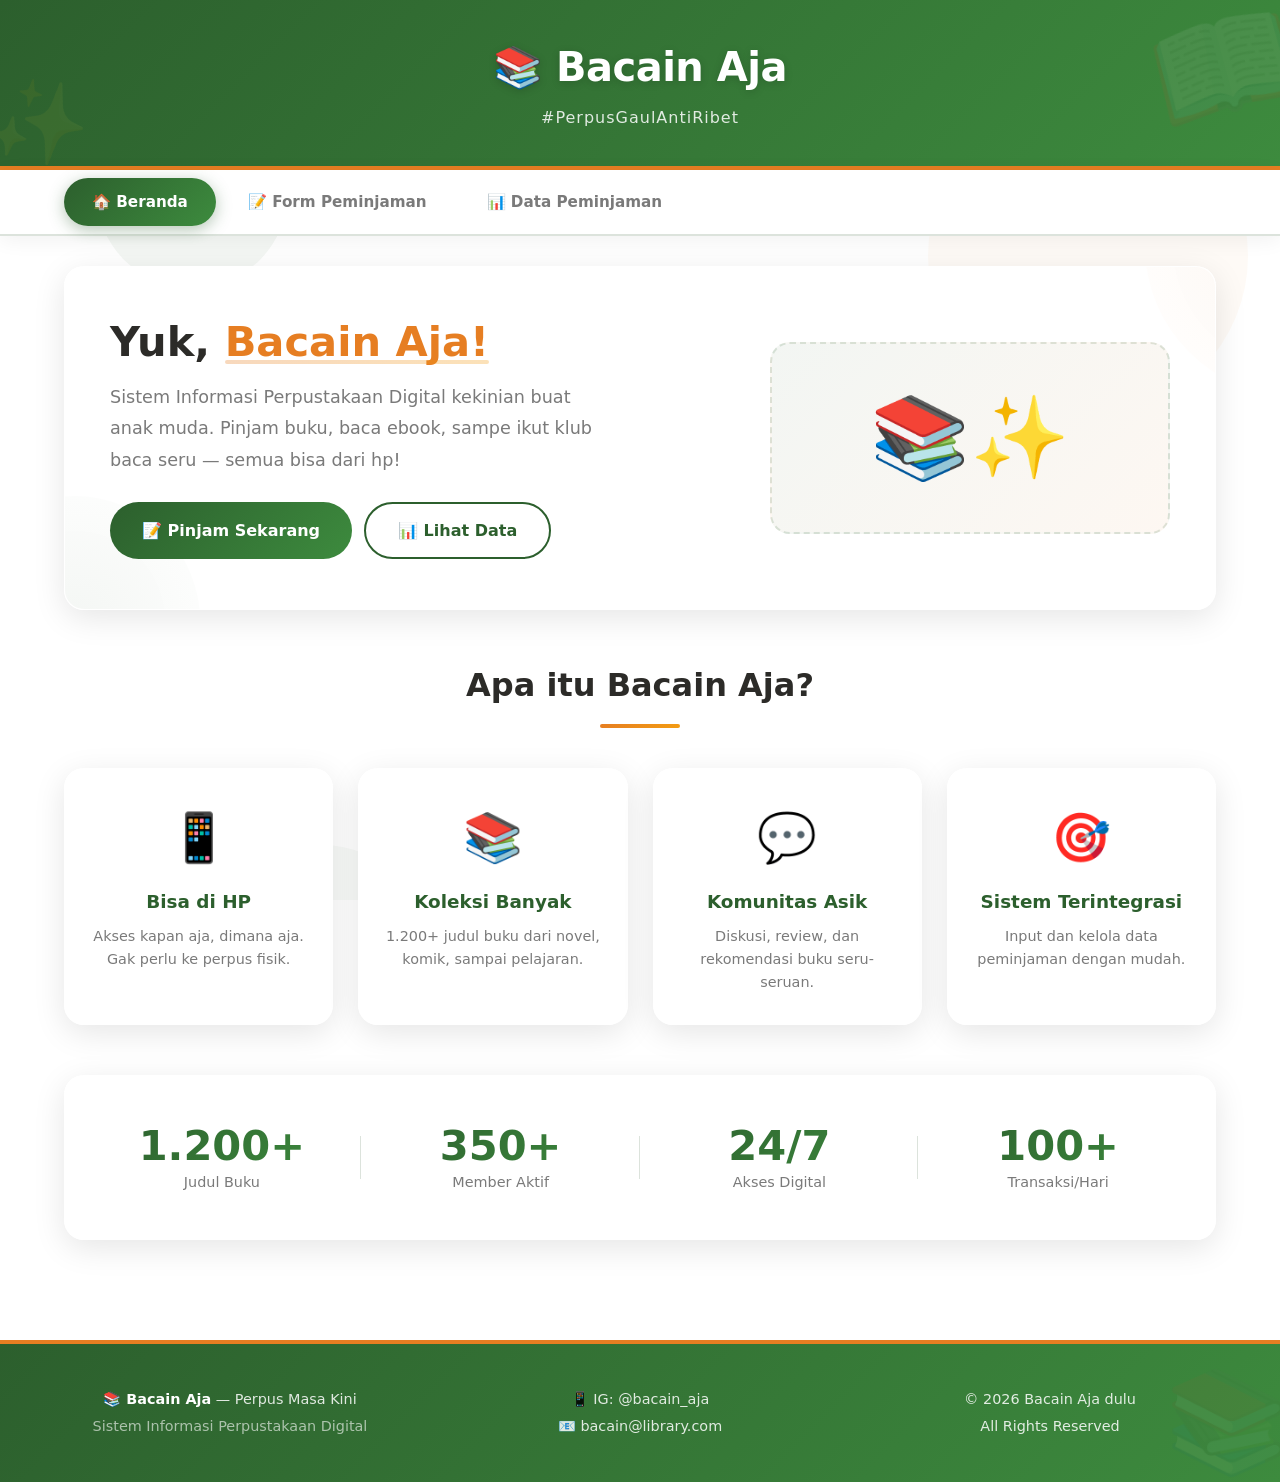
<file: index.html>
<!DOCTYPE html>
<html lang="id">
<head>
    <meta charset="UTF-8">
    <meta name="viewport" content="width=device-width, initial-scale=1.0">
    <title>Bacain Aja - Sistem Informasi Perpustakaan</title>
    <link rel="stylesheet" href="css/style.css">
</head>
<body>

    <header>
        <div class="header-content">
            <h1>📚 Bacain Aja</h1>
            <p class="tagline">#PerpusGaulAntiRibet</p>
        </div>
    </header>

    <nav>
        <div class="nav-bar">
            <input type="checkbox" id="menu-check">
            <label for="menu-check" class="menu-btn">☰</label>
            <ul class="menu">
                <li><a href="index.html" class="active">🏠 Beranda</a></li>
                <li><a href="form.html">📝 Form Peminjaman</a></li>
                <li><a href="data.html">📊 Data Peminjaman</a></li>
            </ul>
        </div>
    </nav>

    <main>
        <div class="wrapper">
            <section class="hero">
                <div class="hero-kiri">
                    <h2>Yuk, <span class="oren">Bacain Aja!</span></h2>
                    <p>Sistem Informasi Perpustakaan Digital kekinian buat anak muda. Pinjam buku, baca ebook, sampe ikut klub baca seru — semua bisa dari hp!</p>
                    <div class="hero-buttons">
                        <a href="form.html" class="tombol primary">📝 Pinjam Sekarang</a>
                        <a href="data.html" class="tombol secondary">📊 Lihat Data</a>
                    </div>
                </div>
                <div class="hero-kanan">
                    📚✨
                </div>
            </section>

            <section class="deskripsi">
                <h3>Apa itu Bacain Aja?</h3>
                <div class="card-group">
                    <div class="card">
                        <div class="icon">📱</div>
                        <h4>Bisa di HP</h4>
                        <p>Akses kapan aja, dimana aja. Gak perlu ke perpus fisik.</p>
                    </div>
                    <div class="card">
                        <div class="icon">📚</div>
                        <h4>Koleksi Banyak</h4>
                        <p>1.200+ judul buku dari novel, komik, sampai pelajaran.</p>
                    </div>
                    <div class="card">
                        <div class="icon">💬</div>
                        <h4>Komunitas Asik</h4>
                        <p>Diskusi, review, dan rekomendasi buku seru-seruan.</p>
                    </div>
                    <div class="card">
                        <div class="icon">🎯</div>
                        <h4>Sistem Terintegrasi</h4>
                        <p>Input dan kelola data peminjaman dengan mudah.</p>
                    </div>
                </div>
            </section>

            <section class="stat">
                <div class="stat-item">
                    <span class="big">1.200+</span>
                    <span>Judul Buku</span>
                </div>
                <div class="stat-item">
                    <span class="big">350+</span>
                    <span>Member Aktif</span>
                </div>
                <div class="stat-item">
                    <span class="big">24/7</span>
                    <span>Akses Digital</span>
                </div>
                <div class="stat-item">
                    <span class="big">100+</span>
                    <span>Transaksi/Hari</span>
                </div>
            </section>
        </div>
    </main>

    <footer>
        <div class="footer-content">
            <div>
                <p><strong>📚 Bacain Aja</strong> — Perpus Masa Kini</p>
                <p class="footer-tagline">Sistem Informasi Perpustakaan Digital</p>
            </div>
            <div>
                <p>📱 IG: @bacain_aja</p>
                <p>📧 bacain@library.com</p>
            </div>
            <div>
                <p>© 2026 Bacain Aja dulu</p>
                <p>All Rights Reserved</p>
            </div>
        </div>
    </footer>

    <script src="js/script.js"></script>
</body>
</html>
</file>
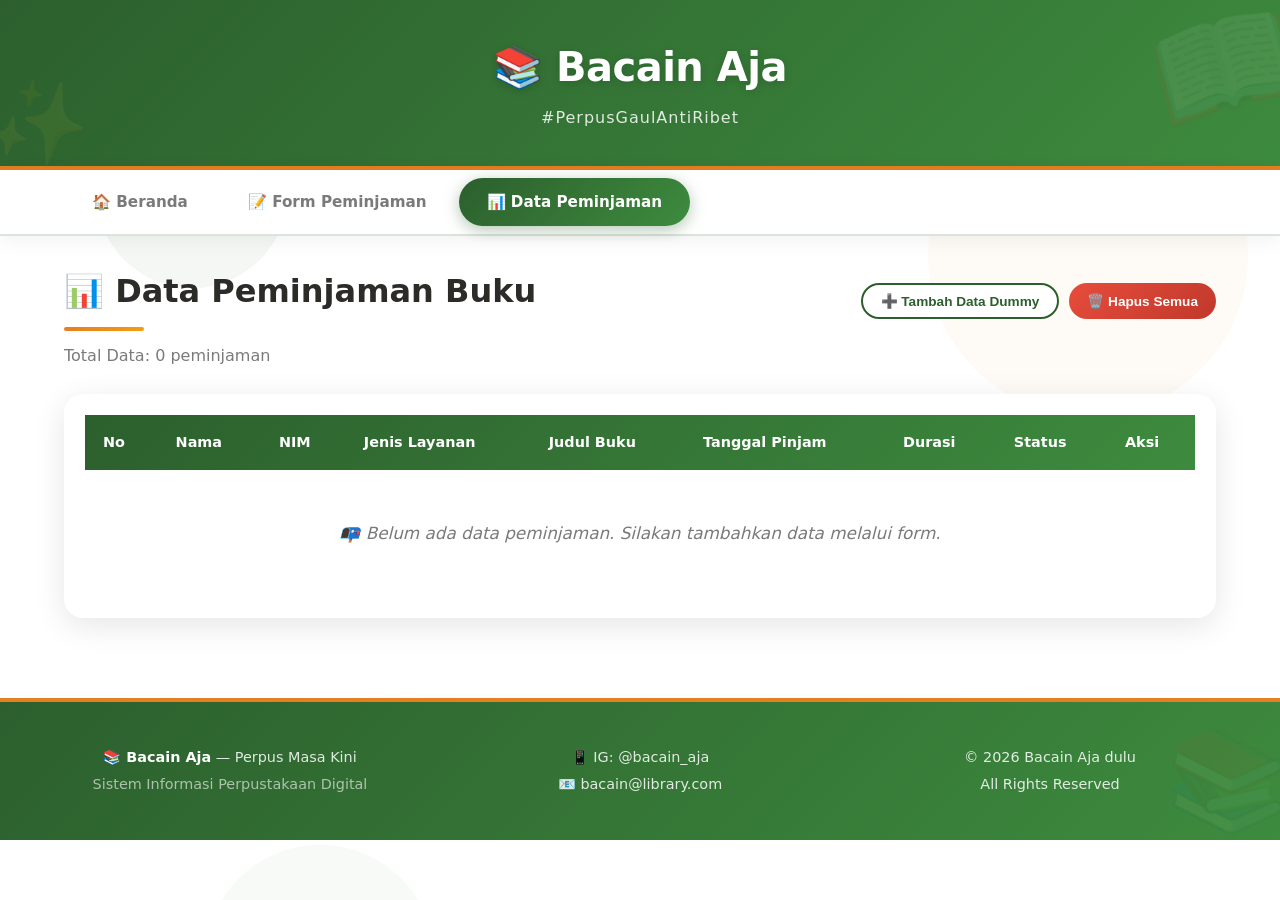
<file: data.html>
<!DOCTYPE html>
<html lang="id">
<head>
    <meta charset="UTF-8">
    <meta name="viewport" content="width=device-width, initial-scale=1.0">
    <title>Data Peminjaman - Bacain Aja</title>
    <link rel="stylesheet" href="css/style.css">
</head>
<body>

    <header>
        <div class="header-content">
            <h1>📚 Bacain Aja</h1>
            <p class="tagline">#PerpusGaulAntiRibet</p>
        </div>
    </header>

    <nav>
        <div class="nav-bar">
            <input type="checkbox" id="menu-check">
            <label for="menu-check" class="menu-btn">☰</label>
            <ul class="menu">
                <li><a href="index.html">🏠 Beranda</a></li>
                <li><a href="form.html">📝 Form Peminjaman</a></li>
                <li><a href="data.html" class="active">📊 Data Peminjaman</a></li>
            </ul>
        </div>
    </nav>

    <main>
        <div class="wrapper">
            <section class="data-section">
                <div class="data-header">
                    <h2>📊 Data Peminjaman Buku</h2>
                    <div class="data-actions">
                        <button onclick="tambahDataDummy()" class="tombol secondary small">➕ Tambah Data Dummy</button>
                        <button onclick="hapusSemuaData()" class="tombol danger small">🗑️ Hapus Semua</button>
                    </div>
                </div>
                
                <p class="data-subtitle">Total Data: <span id="totalData">0</span> peminjaman</p>

                <div class="table-container">
                    <table id="dataTable">
                        <thead>
                            <tr>
                                <th>No</th>
                                <th>Nama</th>
                                <th>NIM</th>
                                <th>Jenis Layanan</th>
                                <th>Judul Buku</th>
                                <th>Tanggal Pinjam</th>
                                <th>Durasi</th>
                                <th>Status</th>
                                <th>Aksi</th>
                            </tr>
                        </thead>
                        <tbody id="tableBody">
                            <tr>
                                <td colspan="9" class="empty-data">Belum ada data peminjaman. Silakan tambahkan data melalui form.</td>
                            </tr>
                        </tbody>
                    </table>
                </div>
            </section>
        </div>
    </main>

    <footer>
        <div class="footer-content">
            <div>
                <p><strong>📚 Bacain Aja</strong> — Perpus Masa Kini</p>
                <p class="footer-tagline">Sistem Informasi Perpustakaan Digital</p>
            </div>
            <div>
                <p>📱 IG: @bacain_aja</p>
                <p>📧 bacain@library.com</p>
            </div>
            <div>
                <p>© 2026 Bacain Aja dulu</p>
                <p>All Rights Reserved</p>
            </div>
        </div>
    </footer>

    <script src="js/script.js"></script>
</body>
</html>
</file>
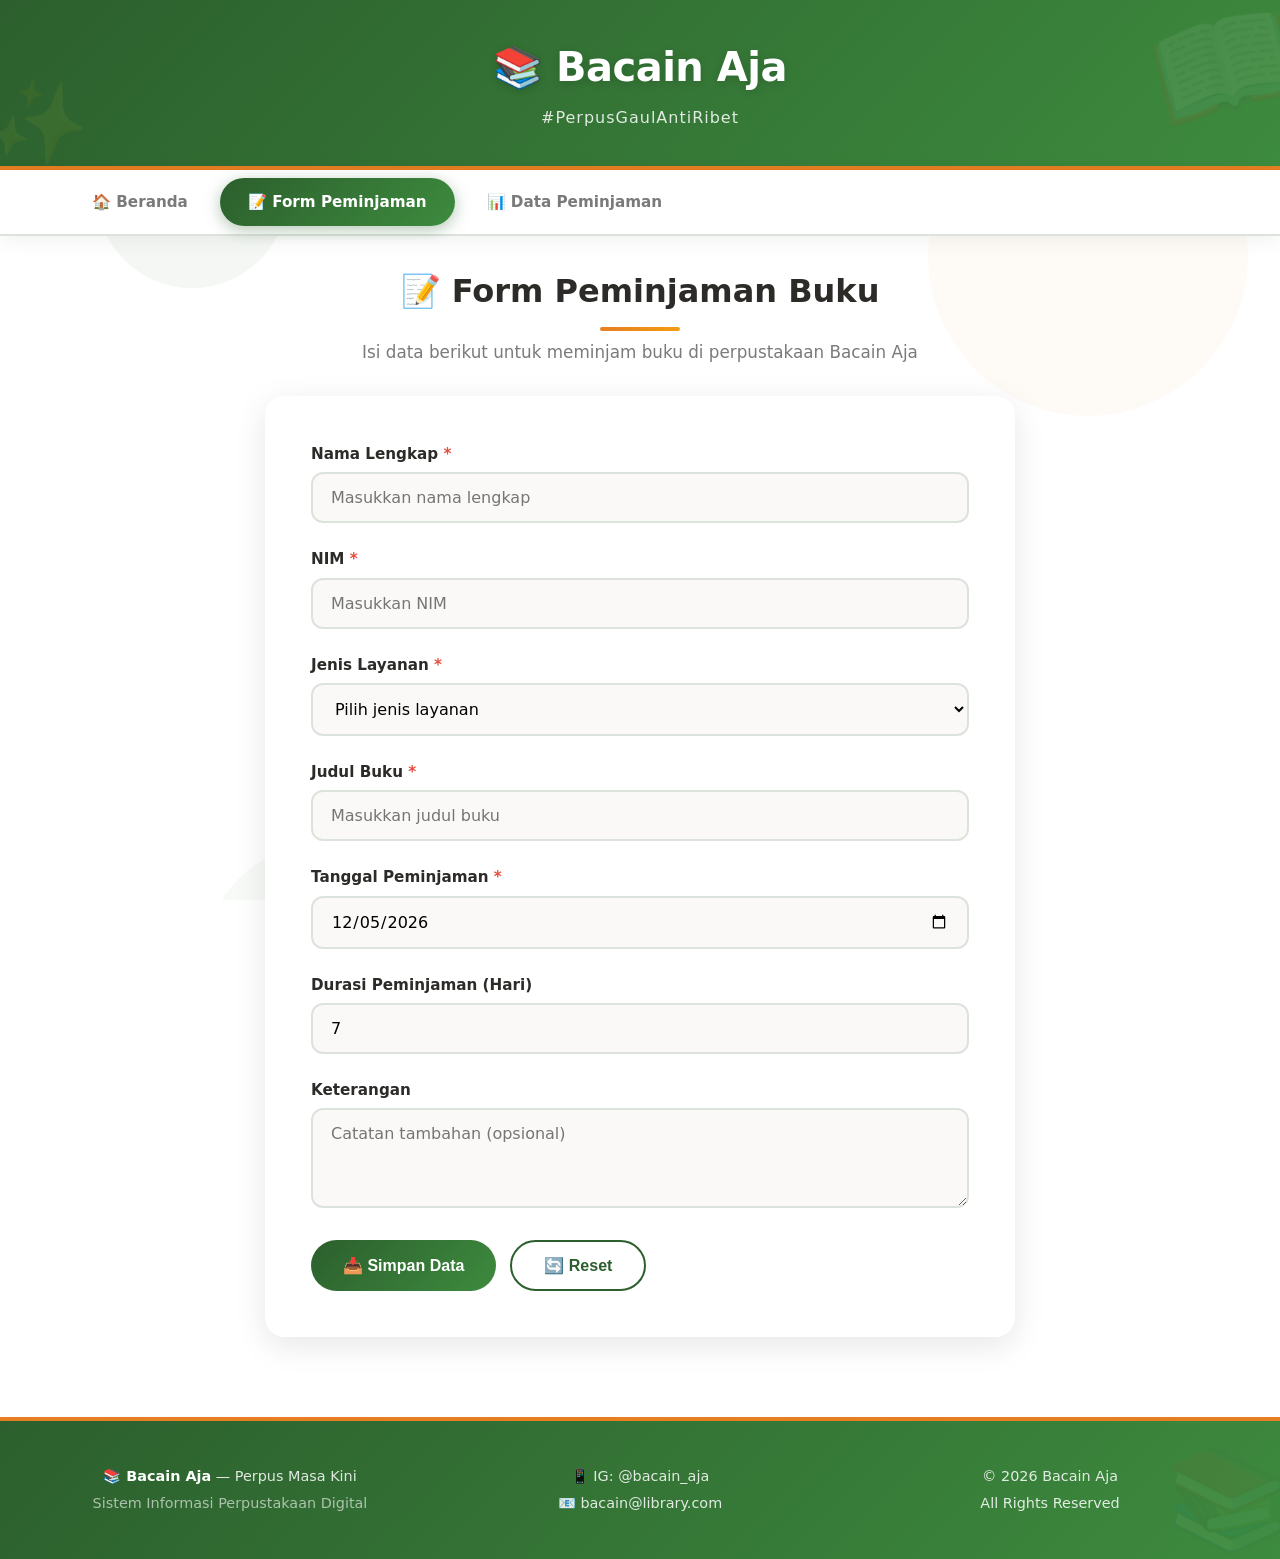
<file: form.html>
<!DOCTYPE html>
<html lang="id">
<head>
    <meta charset="UTF-8">
    <meta name="viewport" content="width=device-width, initial-scale=1.0">
    <title>Form Peminjaman - Bacain Aja</title>
    <link rel="stylesheet" href="css/style.css">
</head>
<body>

    <header>
        <div class="header-content">
            <h1>📚 Bacain Aja</h1>
            <p class="tagline">#PerpusGaulAntiRibet</p>
        </div>
    </header>

    <nav>
        <div class="nav-bar">
            <input type="checkbox" id="menu-check">
            <label for="menu-check" class="menu-btn">☰</label>
            <ul class="menu">
                <li><a href="index.html">🏠 Beranda</a></li>
                <li><a href="form.html" class="active">📝 Form Peminjaman</a></li>
                <li><a href="data.html">📊 Data Peminjaman</a></li>
            </ul>
        </div>
    </nav>

    <main>
        <div class="wrapper">
            <section class="form-section">
                <h2>📝 Form Peminjaman Buku</h2>
                <p class="form-subtitle">Isi data berikut untuk meminjam buku di perpustakaan Bacain Aja</p>

                <div class="form-container">
                    <form id="formPeminjaman">
                        <div class="form-group">
                            <label for="nama">Nama Lengkap <span class="required">*</span></label>
                            <input type="text" id="nama" name="nama" placeholder="Masukkan nama lengkap" required>
                        </div>

                        <div class="form-group">
                            <label for="nim">NIM <span class="required">*</span></label>
                            <input type="text" id="nim" name="nim" placeholder="Masukkan NIM" required>
                        </div>

                        <div class="form-group">
                            <label for="layanan">Jenis Layanan <span class="required">*</span></label>
                            <select id="layanan" name="layanan" required>
                                <option value="">Pilih jenis layanan</option>
                                <option value="Peminjaman Buku Fisik">Peminjaman Buku Fisik</option>
                                <option value="Peminjaman E-Book">Peminjaman E-Book</option>
                                <option value="Klub Baca">Klub Baca</option>
                                <option value="Ruangan Baca">Ruangan Baca</option>
                                <option value="Konsultasi Literasi">Konsultasi Literasi</option>
                            </select>
                        </div>

                        <div class="form-group">
                            <label for="judul_buku">Judul Buku <span class="required">*</span></label>
                            <input type="text" id="judul_buku" name="judul_buku" placeholder="Masukkan judul buku" required>
                        </div>

                        <div class="form-group">
                            <label for="tanggal_pinjam">Tanggal Peminjaman <span class="required">*</span></label>
                            <input type="date" id="tanggal_pinjam" name="tanggal_pinjam" required>
                        </div>

                        <div class="form-group">
                            <label for="durasi">Durasi Peminjaman (Hari)</label>
                            <input type="number" id="durasi" name="durasi" placeholder="7" min="1" max="30" value="7">
                        </div>

                        <div class="form-group">
                            <label for="keterangan">Keterangan</label>
                            <textarea id="keterangan" name="keterangan" rows="3" placeholder="Catatan tambahan (opsional)"></textarea>
                        </div>

                        <div class="form-actions">
                            <button type="submit" class="tombol primary">📥 Simpan Data</button>
                            <button type="reset" class="tombol secondary">🔄 Reset</button>
                        </div>
                    </form>

                    <div id="notifikasi" class="notifikasi" style="display: none;"></div>
                </div>
            </section>
        </div>
    </main>

    <footer>
        <div class="footer-content">
            <div>
                <p><strong>📚 Bacain Aja</strong> — Perpus Masa Kini</p>
                <p class="footer-tagline">Sistem Informasi Perpustakaan Digital</p>
            </div>
            <div>
                <p>📱 IG: @bacain_aja</p>
                <p>📧 bacain@library.com</p>
            </div>
            <div>
                <p>© 2026 Bacain Aja</p>
                <p>All Rights Reserved</p>
            </div>
        </div>
    </footer>

    <script src="js/script.js"></script>
</body>
</html>
</file>
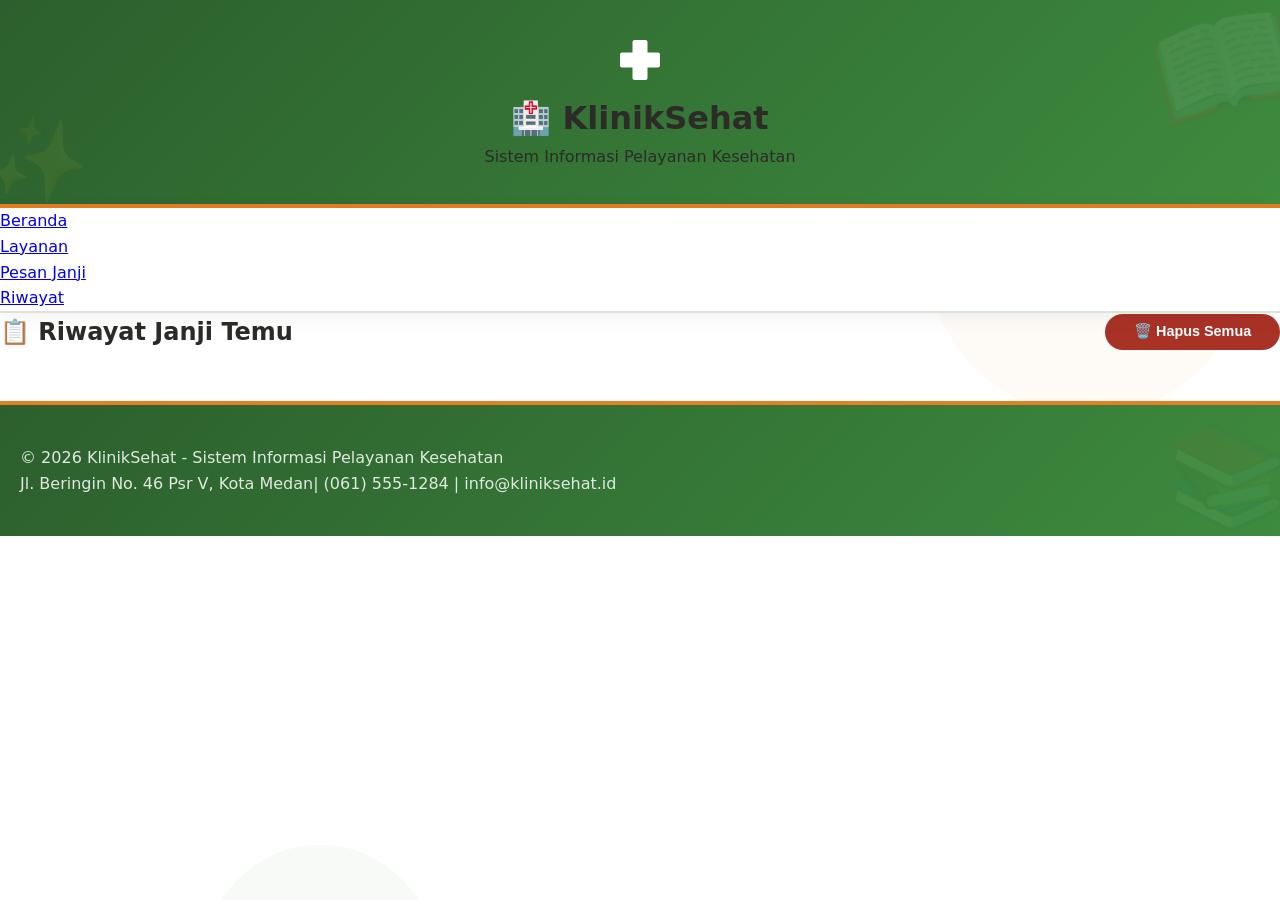
<file: riwayat.html>
<!-- ============================================================
     RIWAYAT.HTML - Halaman Riwayat Janji KlinikSehat
     ============================================================
     Menampilkan semua data janji yang sudah dibuat dalam bentuk tabel.
     Fitur: Lihat data, Edit, Hapus per data, Hapus semua.
     ============================================================ -->

<!DOCTYPE html>
<html lang="id">
<head>
    <meta charset="UTF-8">
    <meta name="viewport" content="width=device-width, initial-scale=1.0">
    <title>KlinikSehat - Riwayat Janji</title>
    <link rel="stylesheet" href="css/style.css">
</head>
<body>

    <!-- ===== HEADER ===== -->
    <header>
        <div class="header-container">
            <div class="header-left">
                <div class="header-icon">
                    <svg viewBox="0 0 100 100" width="50" height="50">
                        <rect x="35" y="10" width="30" height="80" rx="4" fill="white" />
                        <rect x="10" y="35" width="80" height="30" rx="4" fill="white" />
                    </svg>
                </div>
                <div class="header-text">
                    <h1 class="animasi-tulisan">🏥 KlinikSehat</h1>
                    <p class="animasi-tulisan-delay">Sistem Informasi Pelayanan Kesehatan</p>
                </div>
            </div>
        </div>
    </header>

    <!-- ===== NAVIGASI ===== -->
    <nav>
        <ul>
            <li><a href="index.html">Beranda</a></li>
            <li><a href="layanan.html">Layanan</a></li>
            <li><a href="pesanan.html">Pesan Janji</a></li>
            <li><a href="riwayat.html" class="active">Riwayat</a></li>
        </ul>
    </nav>

    <!-- ===== MAIN CONTENT ===== -->
    <main>

        <section class="fade-in">
            <!-- Header: Judul + Tombol Hapus Semua -->
            <div class="riwayat-header">
                <h2>📋 Riwayat Janji Temu</h2>
                <button id="btnHapusSemua">🗑️ Hapus Semua</button>
            </div>

            <!-- Tempat data riwayat ditampilkan oleh JavaScript -->
            <div id="kontenRiwayat"></div>
        </section>

    </main>

    <!-- ===== FOOTER ===== -->
    <footer>
        <p>&copy; 2026 <span>KlinikSehat</span> - Sistem Informasi Pelayanan Kesehatan</p>
        <p>Jl. Beringin No. 46 Psr V, Kota Medan| (061) 555-1284 | info@kliniksehat.id</p>
    </footer>

    <!-- ===== JAVASCRIPT ===== -->
    <script src="js/script.js"></script>
</body>
</html>
</file>
<file: css/style.css>
/* ========================================
   RESET DASAR & VARIABEL
   ======================================== */
* {
  margin: 0;
  padding: 0;
  box-sizing: border-box;
}

:root {
  --primary: #2c5f2d;
  --primary-light: #3d8b3e;
  --primary-dark: #1e451f;
  --secondary: #e67e22;
  --secondary-light: #f39c12;
  --secondary-dark: #d35400;
  --bg: #f0f4f0;
  --white: #ffffff;
  --text-dark: #2c2b28;
  --text-muted: #7a7a7a;
  --border: #dce3dc;
  --shadow: 0 8px 32px rgba(0, 0, 0, 0.10);
  --shadow-hover: 0 12px 48px rgba(0, 0, 0, 0.15);
  --radius: 20px;
  --radius-sm: 12px;
  --transition: 0.3s cubic-bezier(0.4, 0, 0.2, 1);
  --gradient-bg: linear-gradient(135deg, #e8f0e8 0%, #d4e0d4 50%, #c8d8c8 100%);
  --gradient-primary: linear-gradient(135deg, #2c5f2d, #3d8b3e);
  --gradient-secondary: linear-gradient(135deg, #e67e22, #f39c12);
  --gradient-danger: linear-gradient(135deg, #e74c3c, #c0392b);
  --gradient-success: linear-gradient(135deg, #27ae60, #2ecc71);
}

body {
  font-family: system-ui, -apple-system, "Segoe UI", Roboto, sans-serif;
  background: var(--gradient-bg);
  color: var(--text-dark);
  line-height: 1.6;
  min-height: 100vh;
  background-image: 
    url('data:image/svg+xml,%3Csvg xmlns="http://www.w3.org/2000/svg" viewBox="0 0 200 200"%3E%3Ccircle cx="30" cy="30" r="15" fill="%232c5f2d" opacity="0.05"/%3E%3Ccircle cx="170" cy="40" r="25" fill="%23e67e22" opacity="0.04"/%3E%3Ccircle cx="100" cy="180" r="20" fill="%232c5f2d" opacity="0.06"/%3E%3Ccircle cx="190" cy="170" r="12" fill="%23f39c12" opacity="0.05"/%3E%3Ccircle cx="50" cy="150" r="18" fill="%232c5f2d" opacity="0.03"/%3E%3C/svg%3E');
  background-size: cover;
  background-attachment: fixed;
}

header {
  background: var(--gradient-primary);
  text-align: center;
  padding: 35px 20px;
  border-bottom: 4px solid var(--secondary);
  position: relative;
  overflow: hidden;
}

header::before {
  content: '📖';
  position: absolute;
  font-size: 120px;
  right: -20px;
  top: -30px;
  opacity: 0.08;
  transform: rotate(-15deg);
  animation: floatHeader 6s ease-in-out infinite;
}

header::after {
  content: '✨';
  position: absolute;
  font-size: 80px;
  left: -10px;
  bottom: -20px;
  opacity: 0.06;
  transform: rotate(10deg);
  animation: floatHeader 8s ease-in-out infinite reverse;
}

@keyframes floatHeader {
  0%, 100% { transform: translateY(0) rotate(-15deg); }
  50% { transform: translateY(-15px) rotate(-10deg); }
}

.header-content h1 {
  color: var(--white);
  font-size: 2.5rem;
  margin-bottom: 6px;
  letter-spacing: -0.5px;
  text-shadow: 0 2px 8px rgba(0, 0, 0, 0.15);
  position: relative;
  z-index: 1;
}

.tagline {
  color: rgba(255, 255, 255, 0.85);
  font-size: 1rem;
  font-weight: 500;
  letter-spacing: 1px;
  position: relative;
  z-index: 1;
}

nav {
  background: rgba(255, 255, 255, 0.95);
  backdrop-filter: blur(12px);
  -webkit-backdrop-filter: blur(12px);
  border-bottom: 2px solid var(--border);
  position: sticky;
  top: 0;
  z-index: 99;
  box-shadow: 0 4px 20px rgba(0, 0, 0, 0.06);
}

.nav-bar {
  max-width: 1200px;
  margin: 0 auto;
  padding: 0 24px;
  display: flex;
  align-items: center;
  justify-content: space-between;
  position: relative;
}

#menu-check {
  display: none;
}

.menu-btn {
  display: none;
  font-size: 28px;
  background: none;
  border: none;
  cursor: pointer;
  color: var(--primary);
  padding: 12px 0;
  transition: var(--transition);
}

.menu-btn:hover {
  color: var(--secondary);
}

.menu {
  list-style: none;
  display: flex;
  gap: 4px;
  margin: 0;
  padding: 8px 0;
}

.menu li a {
  display: inline-block;
  padding: 12px 28px;
  text-decoration: none;
  color: var(--text-muted);
  font-weight: 600;
  border-radius: 40px;
  transition: var(--transition);
  font-size: 0.95rem;
  position: relative;
}

.menu li a::after {
  content: '';
  position: absolute;
  bottom: 6px;
  left: 50%;
  width: 0;
  height: 3px;
  background: var(--gradient-secondary);
  border-radius: 4px;
  transition: var(--transition);
  transform: translateX(-50%);
}

.menu li a:hover::after {
  width: 60%;
}

.menu li a:hover {
  background: rgba(44, 95, 45, 0.06);
  color: var(--primary);
  transform: translateY(-2px);
}

.menu li a.active {
  background: var(--gradient-primary);
  color: var(--white);
  box-shadow: 0 4px 16px rgba(44, 95, 45, 0.35);
}

.menu li a.active::after {
  display: none;
}

.menu li a.active:hover {
  background: var(--gradient-primary);
  box-shadow: 0 6px 24px rgba(44, 95, 45, 0.45);
  transform: translateY(-2px);
}

@media (max-width: 768px) {
  .menu-btn {
    display: block;
  }

  .menu {
    display: none;
    position: absolute;
    top: 55px;
    left: 0;
    right: 0;
    background: rgba(255, 255, 255, 0.98);
    backdrop-filter: blur(12px);
    -webkit-backdrop-filter: blur(12px);
    flex-direction: column;
    gap: 0;
    box-shadow: 0 8px 32px rgba(0, 0, 0, 0.12);
    border-top: 2px solid var(--border);
    padding: 8px 0;
    border-radius: 0 0 20px 20px;
  }

  .menu li a {
    display: block;
    padding: 14px 24px;
    border-radius: 0;
    text-align: center;
  }

  .menu li a::after {
    display: none;
  }

  .menu li a:hover {
    background: rgba(44, 95, 45, 0.06);
  }

  #menu-check:checked ~ .menu {
    display: flex;
  }
}

.wrapper {
  max-width: 1200px;
  margin: 0 auto;
  padding: 30px 24px;
  animation: fadeInUp 0.6s ease;
}

@keyframes fadeInUp {
  from {
    opacity: 0;
    transform: translateY(30px);
  }
  to {
    opacity: 1;
    transform: translateY(0);
  }
}

.hero {
  background: rgba(255, 255, 255, 0.92);
  backdrop-filter: blur(8px);
  -webkit-backdrop-filter: blur(8px);
  border-radius: var(--radius);
  padding: 50px 45px;
  display: flex;
  flex-wrap: wrap;
  align-items: center;
  justify-content: space-between;
  gap: 30px;
  margin-bottom: 50px;
  border: 1px solid rgba(255, 255, 255, 0.3);
  box-shadow: var(--shadow);
  transition: var(--transition);
  position: relative;
  overflow: hidden;
}

.hero::before {
  content: '';
  position: absolute;
  top: -50%;
  right: -20%;
  width: 300px;
  height: 300px;
  background: radial-gradient(circle, rgba(230, 126, 34, 0.06), transparent);
  border-radius: 50%;
}

.hero::after {
  content: '';
  position: absolute;
  bottom: -40%;
  left: -10%;
  width: 250px;
  height: 250px;
  background: radial-gradient(circle, rgba(44, 95, 45, 0.05), transparent);
  border-radius: 50%;
}

.hero:hover {
  box-shadow: var(--shadow-hover);
  transform: translateY(-4px);
}

.hero-kiri {
  flex: 1.5;
  position: relative;
  z-index: 1;
}

.hero-kiri h2 {
  font-size: 2.6rem;
  margin-bottom: 15px;
  line-height: 1.2;
}

.oren {
  color: var(--secondary);
  position: relative;
}

.oren::after {
  content: "";
  position: absolute;
  bottom: 2px;
  left: 0;
  right: 0;
  height: 4px;
  background: var(--gradient-secondary);
  opacity: 0.3;
  border-radius: 4px;
}

.hero-kiri p {
  color: var(--text-muted);
  margin-bottom: 25px;
  font-size: 1.1rem;
  max-width: 500px;
  line-height: 1.8;
}

.hero-buttons {
  display: flex;
  gap: 12px;
  flex-wrap: wrap;
}

.hero-kanan {
  flex: 0.8;
  font-size: 5rem;
  text-align: center;
  background: linear-gradient(135deg, rgba(44, 95, 45, 0.06), rgba(230, 126, 34, 0.06));
  padding: 30px;
  border-radius: var(--radius);
  border: 2px dashed rgba(44, 95, 45, 0.15);
  position: relative;
  z-index: 1;
  animation: float 3s ease-in-out infinite;
}

@keyframes float {
  0%, 100% { transform: translateY(0px); }
  50% { transform: translateY(-12px); }
}

.tombol {
  display: inline-flex;
  align-items: center;
  justify-content: center;
  gap: 8px;
  padding: 14px 32px;
  border-radius: 40px;
  text-decoration: none;
  font-weight: 600;
  transition: var(--transition);
  border: none;
  cursor: pointer;
  font-size: 1rem;
  position: relative;
  overflow: hidden;
}

.tombol::after {
  content: '';
  position: absolute;
  top: 50%;
  left: 50%;
  width: 0;
  height: 0;
  border-radius: 50%;
  background: rgba(255, 255, 255, 0.2);
  transition: all 0.5s ease;
  transform: translate(-50%, -50%);
}

.tombol:active::after {
  width: 300px;
  height: 300px;
}

.tombol.primary {
  background: var(--gradient-primary);
  color: var(--white);
}

.tombol.primary:hover {
  transform: translateY(-3px);
  box-shadow: 0 6px 24px rgba(44, 95, 45, 0.4);
}

.tombol.secondary {
  background: var(--white);
  color: var(--primary);
  border: 2px solid var(--primary);
}

.tombol.secondary:hover {
  background: #eef2e6;
  transform: translateY(-3px);
  box-shadow: 0 6px 20px rgba(44, 95, 45, 0.15);
}

.tombol.danger {
  background: var(--gradient-danger);
  color: var(--white);
}

.tombol.danger:hover {
  transform: translateY(-3px);
  box-shadow: 0 6px 24px rgba(231, 76, 60, 0.4);
}

.tombol.success {
  background: var(--gradient-success);
  color: var(--white);
}

.tombol.success:hover {
  transform: translateY(-3px);
  box-shadow: 0 6px 24px rgba(39, 174, 96, 0.4);
}

.tombol.small {
  padding: 8px 18px;
  font-size: 0.85rem;
}

.deskripsi h3 {
  text-align: center;
  font-size: 2rem;
  margin-bottom: 40px;
  color: var(--text-dark);
  position: relative;
}

.deskripsi h3::after {
  content: "";
  display: block;
  width: 80px;
  height: 4px;
  background: var(--gradient-secondary);
  margin: 12px auto 0;
  border-radius: 4px;
}

.card-group {
  display: grid;
  grid-template-columns: repeat(auto-fit, minmax(220px, 1fr));
  gap: 25px;
  margin-bottom: 50px;
}

.card {
  background: rgba(255, 255, 255, 0.92);
  backdrop-filter: blur(8px);
  -webkit-backdrop-filter: blur(8px);
  padding: 30px 24px;
  text-align: center;
  border-radius: var(--radius);
  border: 1px solid rgba(255, 255, 255, 0.3);
  transition: var(--transition);
  box-shadow: var(--shadow);
  position: relative;
  overflow: hidden;
}

.card::before {
  content: '';
  position: absolute;
  top: 0;
  left: 0;
  right: 0;
  height: 4px;
  background: var(--gradient-primary);
  transform: scaleX(0);
  transition: var(--transition);
}

.card:hover::before {
  transform: scaleX(1);
}

.card:hover {
  transform: translateY(-8px);
  border-color: var(--primary);
  box-shadow: var(--shadow-hover);
}

.icon {
  font-size: 3rem;
  margin-bottom: 12px;
  display: block;
}

.card h4 {
  color: var(--primary);
  margin: 12px 0 8px;
  font-size: 1.15rem;
}

.card p {
  color: var(--text-muted);
  font-size: 0.9rem;
}

.stat {
  display: grid;
  grid-template-columns: repeat(auto-fit, minmax(150px, 1fr));
  background: rgba(255, 255, 255, 0.92);
  backdrop-filter: blur(8px);
  -webkit-backdrop-filter: blur(8px);
  border-radius: var(--radius);
  padding: 45px 30px;
  text-align: center;
  gap: 25px;
  border: 1px solid rgba(255, 255, 255, 0.3);
  margin-bottom: 20px;
  box-shadow: var(--shadow);
  transition: var(--transition);
}

.stat:hover {
  box-shadow: var(--shadow-hover);
}

.stat-item {
  display: flex;
  flex-direction: column;
  position: relative;
}

.stat-item:not(:last-child)::after {
  content: '';
  position: absolute;
  right: -12px;
  top: 20%;
  height: 60%;
  width: 1px;
  background: var(--border);
}

.big {
  font-size: 2.6rem;
  font-weight: 700;
  background: var(--gradient-primary);
  -webkit-background-clip: text;
  -webkit-text-fill-color: transparent;
  background-clip: text;
  line-height: 1.2;
}

.stat-item span:last-child {
  color: var(--text-muted);
  font-size: 0.9rem;
  font-weight: 500;
}

.form-section h2 {
  text-align: center;
  font-size: 2rem;
  margin-bottom: 8px;
  position: relative;
}

.form-section h2::after {
  content: '';
  display: block;
  width: 80px;
  height: 4px;
  background: var(--gradient-secondary);
  margin: 10px auto 0;
  border-radius: 4px;
}

.form-subtitle {
  text-align: center;
  color: var(--text-muted);
  margin-bottom: 30px;
  font-size: 1.05rem;
}

.form-container {
  background: rgba(255, 255, 255, 0.92);
  backdrop-filter: blur(8px);
  -webkit-backdrop-filter: blur(8px);
  border-radius: var(--radius);
  padding: 45px;
  border: 1px solid rgba(255, 255, 255, 0.3);
  box-shadow: var(--shadow);
  max-width: 750px;
  margin: 0 auto;
  transition: var(--transition);
}

.form-container:hover {
  box-shadow: var(--shadow-hover);
}

.form-group {
  margin-bottom: 24px;
}

.form-group label {
  display: block;
  font-weight: 600;
  margin-bottom: 6px;
  color: var(--text-dark);
  font-size: 0.95rem;
}

.required {
  color: #e74c3c;
}

.form-group input,
.form-group select,
.form-group textarea {
  width: 100%;
  padding: 14px 18px;
  border: 2px solid var(--border);
  border-radius: var(--radius-sm);
  font-size: 1rem;
  transition: var(--transition);
  background: rgba(248, 246, 242, 0.6);
  font-family: inherit;
}

.form-group input:hover,
.form-group select:hover,
.form-group textarea:hover {
  border-color: var(--primary-light);
}

.form-group input:focus,
.form-group select:focus,
.form-group textarea:focus {
  outline: none;
  border-color: var(--primary);
  box-shadow: 0 0 0 4px rgba(44, 95, 45, 0.10);
  background: var(--white);
}

.form-group textarea {
  resize: vertical;
  min-height: 100px;
}

.form-actions {
  display: flex;
  gap: 14px;
  flex-wrap: wrap;
  margin-top: 10px;
}

.notifikasi {
  margin-top: 20px;
  padding: 16px 24px;
  border-radius: var(--radius-sm);
  font-weight: 600;
  display: flex;
  align-items: center;
  gap: 10px;
  animation: slideIn 0.4s ease;
}

@keyframes slideIn {
  from {
    opacity: 0;
    transform: translateY(-10px);
  }
  to {
    opacity: 1;
    transform: translateY(0);
  }
}

.notifikasi.success {
  background: linear-gradient(135deg, #d4edda, #b7dfc9);
  color: #155724;
  border: 2px solid #c3e6cb;
}

.notifikasi.error {
  background: linear-gradient(135deg, #f8d7da, #f5c6cb);
  color: #721c24;
  border: 2px solid #f5c6cb;
}

.notifikasi.info {
  background: linear-gradient(135deg, #d1ecf1, #bee5eb);
  color: #0c5460;
  border: 2px solid #bee5eb;
}

.data-section h2 {
  font-size: 2rem;
  margin-bottom: 4px;
}

.data-section h2::after {
  content: '';
  display: block;
  width: 80px;
  height: 4px;
  background: var(--gradient-secondary);
  margin: 10px 0 0;
  border-radius: 4px;
}

.data-header {
  display: flex;
  justify-content: space-between;
  align-items: center;
  flex-wrap: wrap;
  gap: 12px;
  margin-bottom: 8px;
}

.data-actions {
  display: flex;
  gap: 10px;
  flex-wrap: wrap;
}

.data-subtitle {
  color: var(--text-muted);
  margin-bottom: 25px;
  font-weight: 500;
}

.table-container {
  background: rgba(255, 255, 255, 0.92);
  backdrop-filter: blur(8px);
  -webkit-backdrop-filter: blur(8px);
  border-radius: var(--radius);
  padding: 20px;
  border: 1px solid rgba(255, 255, 255, 0.3);
  box-shadow: var(--shadow);
  overflow-x: auto;
  transition: var(--transition);
}

.table-container:hover {
  box-shadow: var(--shadow-hover);
}

table {
  width: 100%;
  border-collapse: collapse;
  font-size: 0.9rem;
  min-width: 900px;
}

table thead {
  background: var(--gradient-primary);
  color: var(--white);
}

table th {
  padding: 16px 18px;
  text-align: left;
  font-weight: 600;
  white-space: nowrap;
}

table td {
  padding: 14px 18px;
  border-bottom: 1px solid var(--border);
  vertical-align: middle;
}

table tbody tr {
  transition: var(--transition);
}

table tbody tr:hover {
  background: rgba(44, 95, 45, 0.04);
}

table tbody tr:last-child td {
  border-bottom: none;
}

.empty-data {
  text-align: center;
  color: var(--text-muted);
  padding: 50px 20px !important;
  font-style: italic;
  font-size: 1.05rem;
}

.status-badge {
  display: inline-block;
  padding: 4px 14px;
  border-radius: 20px;
  font-size: 0.75rem;
  font-weight: 600;
}

.status-badge.active {
  background: rgba(39, 174, 96, 0.15);
  color: #27ae60;
}

.status-badge.pending {
  background: rgba(243, 156, 18, 0.15);
  color: #f39c12;
}

.status-badge.completed {
  background: rgba(52, 152, 219, 0.15);
  color: #2980b9;
}

.btn-aksi {
  border: none;
  padding: 5px 12px;
  border-radius: 8px;
  cursor: pointer;
  font-weight: 600;
  transition: var(--transition);
  font-size: 0.75rem;
  display: inline-flex;
  align-items: center;
  gap: 4px;
}

.btn-aksi:hover {
  transform: scale(1.05);
}

.btn-aksi.edit {
  background: linear-gradient(135deg, #327dae, #2980b9);
  color: white;
}

.btn-aksi.edit:hover {
  box-shadow: 0 4px 16px rgba(52, 152, 219, 0.4);
}

.btn-aksi.hapus {
  background: var(--gradient-danger);
  color: white;
}

.btn-aksi.hapus:hover {
  box-shadow: 0 4px 16px rgba(231, 76, 60, 0.4);
}

footer {
  background: var(--gradient-primary);
  border-top: 4px solid var(--secondary);
  padding: 40px 20px;
  margin-top: 50px;
  color: rgba(255, 255, 255, 0.85);
  position: relative;
  overflow: hidden;
}

footer::before {
  content: '📚';
  position: absolute;
  font-size: 100px;
  right: -10px;
  bottom: -20px;
  opacity: 0.06;
  animation: floatHeader 10s ease-in-out infinite;
}

.footer-content {
  max-width: 1200px;
  margin: 0 auto;
  display: grid;
  grid-template-columns: repeat(auto-fit, minmax(180px, 1fr));
  gap: 30px;
  text-align: center;
  position: relative;
  z-index: 1;
}

.footer-content p {
  margin: 4px 0;
  font-size: 0.9rem;
}

.footer-content strong {
  color: var(--white);
  font-weight: 700;
}

.footer-tagline {
  font-size: 0.8rem;
  opacity: 0.7;
}

@media (max-width: 768px) {
  header {
    padding: 25px 16px;
  }
  .header-content h1 {
    font-size: 2rem;
  }
  .wrapper {
    padding: 20px 16px;
  }
  .hero {
    flex-direction: column;
    text-align: center;
    padding: 30px 24px;
  }
  .hero-kiri h2 {
    font-size: 1.8rem;
  }
  .hero-kiri p {
    max-width: 100%;
  }
  .hero-buttons {
    justify-content: center;
  }
  .hero-kanan {
    font-size: 3.5rem;
    padding: 20px;
  }
  .card-group {
    grid-template-columns: 1fr 1fr;
  }
  .stat {
    grid-template-columns: 1fr 1fr;
  }
  .stat-item:not(:last-child)::after {
    display: none;
  }
  .form-container {
    padding: 28px 20px;
  }
  .form-actions {
    flex-direction: column;
  }
  .form-actions .tombol {
    width: 100%;
    text-align: center;
  }
  .data-header {
    flex-direction: column;
    align-items: flex-start;
  }
  .data-actions {
    width: 100%;
  }
  .data-actions .tombol {
    flex: 1;
    text-align: center;
  }
  table {
    font-size: 0.8rem;
    min-width: 700px;
  }
  table th,
  table td {
    padding: 10px 12px;
  }
  .footer-content {
    grid-template-columns: 1fr;
    gap: 16px;
  }
}

@media (max-width: 480px) {
  header {
    padding: 20px 12px;
  }
  .header-content h1 {
    font-size: 1.6rem;
  }
  .wrapper {
    padding: 16px 12px;
  }
  .hero {
    padding: 24px 16px;
  }
  .hero-kiri h2 {
    font-size: 1.5rem;
  }
  .hero-buttons .tombol {
    width: 100%;
    text-align: center;
  }
  .hero-kanan {
    font-size: 2.5rem;
  }
  .card-group {
    grid-template-columns: 1fr;
  }
  .stat {
    grid-template-columns: 1fr 1fr;
  }
  .big {
    font-size: 1.6rem;
  }
  .form-container {
    padding: 20px 16px;
  }
  .form-section h2 {
    font-size: 1.5rem;
  }
  .data-actions {
    flex-direction: column;
  }
  .data-actions .tombol {
    width: 100%;
  }
  table {
    font-size: 0.7rem;
    min-width: 600px;
  }
  table th,
  table td {
    padding: 8px 10px;
  }
  .btn-aksi {
    padding: 4px 8px;
    font-size: 0.65rem;
  }
  .btn-aksi span {
    display: none;
  }
  footer {
    padding: 25px 16px;
  }
}

@media (max-width: 360px) {
  .header-content h1 {
    font-size: 1.3rem;
  }
  .hero-kiri h2 {
    font-size: 1.2rem;
  }
  .big {
    font-size: 1.3rem;
  }
  table {
    font-size: 0.6rem;
    min-width: 500px;
  }
  table th,
  table td {
    padding: 6px 8px;
  }
  .btn-aksi {
    padding: 3px 6px;
    font-size: 0.6rem;
  }
}

::-webkit-scrollbar {
  width: 8px;
  height: 8px;
}

::-webkit-scrollbar-track {
  background: rgba(44, 95, 45, 0.05);
  border-radius: 10px;
}

::-webkit-scrollbar-thumb {
  background: var(--gradient-primary);
  border-radius: 10px;
}

::-webkit-scrollbar-thumb:hover {
  background: var(--gradient-primary);
}

/* ============================================================
   RIWAYAT.CSS - Halaman Riwayat
   ============================================================ */

/* ============================
   RIWAYAT HEADER
   ============================ */
.riwayat-header {
    display: flex;
    justify-content: space-between;
    align-items: center;
    flex-wrap: wrap;
    gap: 1rem;
}

#btnHapusSemua {
    background: #A93226;
    color: white;
    border: none;
    padding: 0.6rem 1.8rem;
    border-radius: 50px;
    font-weight: 600;
    font-size: 0.9rem;
    cursor: pointer;
    transition: all 0.3s ease;
}

#btnHapusSemua:hover {
    background: #8B231B;
    transform: scale(1.02);
}

/* ============================
   TABEL RIWAYAT
   ============================ */
.tabel-wrapper {
    overflow-x: auto;
    margin-top: 1rem;
    border-radius: 16px;
    border: 1px solid #e9edf2;
}

.tabel-riwayat {
    width: 100%;
    border-collapse: collapse;
    font-size: 0.9rem;
    min-width: 700px;
}

.tabel-riwayat thead {
    background: #A93226;
    color: white;
}

.tabel-riwayat thead th {
    padding: 0.8rem 1rem;
    text-align: left;
    font-weight: 600;
}

.tabel-riwayat tbody tr {
    border-bottom: 1px solid #e9edf2;
}

.tabel-riwayat tbody tr:hover {
    background: #F8F6F5;
}

.tabel-riwayat tbody td {
    padding: 0.7rem 1rem;
}

.tabel-riwayat .no-urut {
    display: inline-flex;
    align-items: center;
    justify-content: center;
    background: #A93226;
    color: white;
    width: 26px;
    height: 26px;
    border-radius: 50%;
    font-size: 0.7rem;
    font-weight: 700;
}

.tabel-riwayat .nama-pasien {
    font-weight: 600;
    color: #A93226;
}

.tabel-riwayat .badge-status {
    background: #fdf2f0;
    color: #A93226;
    padding: 0.2rem 1rem;
    border-radius: 50px;
    font-size: 0.7rem;
    font-weight: 700;
}

.tabel-riwayat .harga-text {
    font-weight: 700;
    color: #A93226;
}

/* ============================
   TOMBOL AKSI
   ============================ */
.aksi-button {
    display: flex;
    gap: 0.4rem;
    flex-wrap: wrap;
}

.aksi-button .btn-edit,
.aksi-button .btn-hapus {
    padding: 0.2rem 0.9rem;
    border: none;
    border-radius: 6px;
    cursor: pointer;
    font-size: 0.7rem;
    font-weight: 600;
    transition: all 0.3s ease;
}

.aksi-button .btn-edit {
    background: #f59e0b;
    color: white;
}

.aksi-button .btn-edit:hover {
    background: #d97706;
}

.aksi-button .btn-hapus {
    background: #A93226;
    color: white;
}

.aksi-button .btn-hapus:hover {
    background: #8B231B;
}

/* ============================
   RIWAYAT KOSONG
   ============================ */
.riwayat-kosong {
    text-align: center;
    padding: 3rem 2rem;
    background: #F8F6F5;
    border-radius: 16px;
}

.riwayat-kosong .icon-kosong {
    font-size: 4rem;
    margin-bottom: 0.8rem;
}

.riwayat-kosong p {
    font-size: 1.05rem;
    color: #64748b;
    margin-bottom: 1.2rem;
}

.btn-ke-layanan {
    display: inline-block;
    background: #A93226;
    color: white;
    padding: 0.6rem 2rem;
    border-radius: 50px;
    text-decoration: none;
    font-weight: 600;
    transition: all 0.3s ease;
    box-shadow: 0 4px 15px rgba(169, 50, 38, 0.2);
}

.btn-ke-layanan:hover {
    transform: scale(1.05);
    box-shadow: 0 6px 25px rgba(169, 50, 38, 0.3);
}

/* ============================
   RESPONSIVE RIWAYAT
   ============================ */
@media (max-width: 768px) {
    .riwayat-header {
        flex-direction: column;
        align-items: stretch;
    }
    .tabel-riwayat {
        font-size: 0.8rem;
        min-width: 600px;
    }
}

@media (max-width: 480px) {
    .tabel-riwayat {
        font-size: 0.7rem;
        min-width: 480px;
    }
    .tabel-riwayat thead th,
    .tabel-riwayat tbody td {
        padding: 0.4rem 0.5rem;
    }
}
</file>
